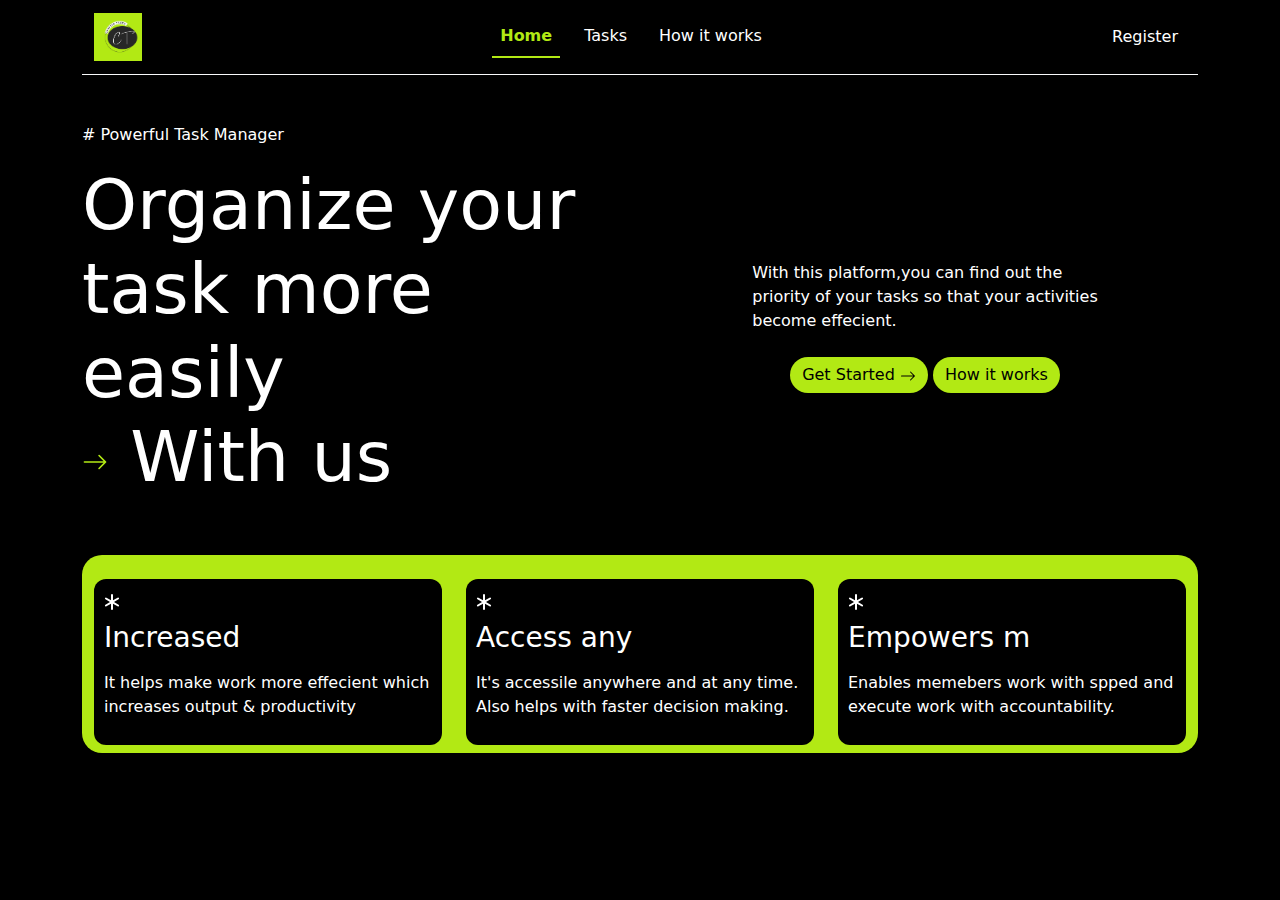
<file: index.html>
<!DOCTYPE html>
<html lang="en">
<head>
    <meta charset="UTF-8">
    <meta name="viewport" content="width=device-width, initial-scale=1.0">
    <title>CraftedTasks</title>
    <link href="styles.css" rel="stylesheet">
    <link rel="icon" type="image/x-icon" href="assets/Crafted (1).png">
    <link href="https://cdn.jsdelivr.net/npm/bootstrap@5.3.3/dist/css/bootstrap.min.css" rel="stylesheet" integrity="sha384-QWTKZyjpPEjISv5WaRU9OFeRpok6YctnYmDr5pNlyT2bRjXh0JMhjY6hW+ALEwIH" crossorigin="anonymous">
</head>
<body>
    <div class="home" id="home">
        <div class="container mb-5">
            <nav class="navbar navbar-expand-lg border-bottom border-light">
                <div class="container-fluid">
                  <a class="navbar-brand text-white" href="index.html"><img class="logo-img" src="assets/Crafted (1).png"></a>
                  <button class="navbar-toggler" type="button" data-bs-toggle="collapse" data-bs-target="#navbarNavDropdown" aria-controls="navbarNavDropdown" aria-expanded="false" aria-label="Toggle navigation">
                    <span class="navbar-toggler-icon"></span>
                  </button>
                  <div class="collapse navbar-collapse" id="navbarNavDropdown">
                    <ul class="navbar-nav m-auto nav-underline">
                      <li class="nav-item">
                        <a class="nav-link active text-white" aria-current="page" href="#">Home</a>
                      </li>
                      <li class="nav-item">
                        <a class="nav-link text-white" href="tasks.html">Tasks</a>
                      </li>
                      <li class="nav-item">
                        <a class="nav-link text-white" href="how-it-works.html">How it works</a>
                      </li>
                     
                    </ul>

                    <div>
                        <ul class="navbar-nav ml-auto">
                            <li class="nav-item">
                                <a class="nav-link text-white" href="signup.html" >Register</a>
                            </li>
                        </ul>
                     
                    </div>
                  </div>
              
            </nav>

            <div class="row mt-5">
                <div class="col-lg-6">
                    <p> # Powerful Task Manager</p>
                    <h1 class="fs-10">Organize your <br> task more easily<br> 
                        <svg xmlns="http://www.w3.org/2000/svg" width="26" height="26" fill="#b2e914" class="bi bi-arrow-right" viewBox="0 0 16 16">
                            <path fill-rule="evenodd" d="M1 8a.5.5 0 0 1 .5-.5h11.793l-3.147-3.146a.5.5 0 0 1 .708-.708l4 4a.5.5 0 0 1 0 .708l-4 4a.5.5 0 0 1-.708-.708L13.293 8.5H1.5A.5.5 0 0 1 1 8"/>
                          </svg>
                        With us</h1>
                </div>
                <div class="col-lg-6 d-flex flex-column justify-content-center align-items-center ">
                        <div class="mt-4">With this platform,you  can find out the<br> priority of your tasks so that your activities<br> become effecient.</div>
                        <div class="justify-content-between mt-4">
                            <a class="btn btn-primary" href="tasks.html"> Get Started
                                <svg xmlns="http://www.w3.org/2000/svg" width="16" height="16" fill="currentColor" class="bi bi-arrow-right" viewBox="0 0 16 16">
                                    <path fill-rule="evenodd" d="M1 8a.5.5 0 0 1 .5-.5h11.793l-3.147-3.146a.5.5 0 0 1 .708-.708l4 4a.5.5 0 0 1 0 .708l-4 4a.5.5 0 0 1-.708-.708L13.293 8.5H1.5A.5.5 0 0 1 1 8"/>
                                  </svg>
                            </a>
                            <a  class="btn btn-primary" href="how-it-works.html">How it works</a>
                        </div>  
                </div>
            </div>

            <div class="more mt-5">
                <div class="row m-auto">
                    <div class="col-lg-4 ">
                        <div class="info-card mt-4 mb-2">
                            <svg xmlns="http://www.w3.org/2000/svg" width="16" height="16" fill="currentColor" class="bi bi-asterisk" viewBox="0 0 16 16">
                                <path d="M8 0a1 1 0 0 1 1 1v5.268l4.562-2.634a1 1 0 1 1 1 1.732L10 8l4.562 2.634a1 1 0 1 1-1 1.732L9 9.732V15a1 1 0 1 1-2 0V9.732l-4.562 2.634a1 1 0 1 1-1-1.732L6 8 1.438 5.366a1 1 0 0 1 1-1.732L7 6.268V1a1 1 0 0 1 1-1"/>
                            </svg>
                            <h3 class="mt-2" id="type-txt1"></h3>
                            <p class="mt-3">It helps make work more effecient which increases output & productivity </p>
                        </div>
                    </div> 
                    <div class="col-lg-4 ">
                        <div class="info-card mt-4 mb-2">
                            <svg xmlns="http://www.w3.org/2000/svg" width="16" height="16" fill="currentColor" class="bi bi-asterisk" viewBox="0 0 16 16">
                                <path d="M8 0a1 1 0 0 1 1 1v5.268l4.562-2.634a1 1 0 1 1 1 1.732L10 8l4.562 2.634a1 1 0 1 1-1 1.732L9 9.732V15a1 1 0 1 1-2 0V9.732l-4.562 2.634a1 1 0 1 1-1-1.732L6 8 1.438 5.366a1 1 0 0 1 1-1.732L7 6.268V1a1 1 0 0 1 1-1"/>
                            </svg>
                            <h3 class="mt-2" id="type-txt2"></h3>
                            <p class="mt-3">It's accessile anywhere and at any time. Also helps with faster decision making.</p>
                        </div>
                    </div> 
                    <div class="col-lg-4 ">
                        <div class="info-card mt-4 mb-2">
                            <svg xmlns="http://www.w3.org/2000/svg" width="16" height="16" fill="currentColor" class="bi bi-asterisk" viewBox="0 0 16 16">
                                <path d="M8 0a1 1 0 0 1 1 1v5.268l4.562-2.634a1 1 0 1 1 1 1.732L10 8l4.562 2.634a1 1 0 1 1-1 1.732L9 9.732V15a1 1 0 1 1-2 0V9.732l-4.562 2.634a1 1 0 1 1-1-1.732L6 8 1.438 5.366a1 1 0 0 1 1-1.732L7 6.268V1a1 1 0 0 1 1-1"/>
                            </svg>
                            <h3 class="mt-2" id="type-txt3"></h3>
                            <p class="mt-3">Enables memebers work with spped and execute work with accountability. </p>
                        </div>
                    </div> 
                </div>
            </div>
        </div>
    </div>

  
    <script src="https://cdn.jsdelivr.net/npm/bootstrap@5.3.3/dist/js/bootstrap.bundle.min.js" integrity="sha384-YvpcrYf0tY3lHB60NNkmXc5s9fDVZLESaAA55NDzOxhy9GkcIdslK1eN7N6jIeHz" crossorigin="anonymous"></script>
    <script src="tasks-script.js"></script>
</body>
</html>
</file>
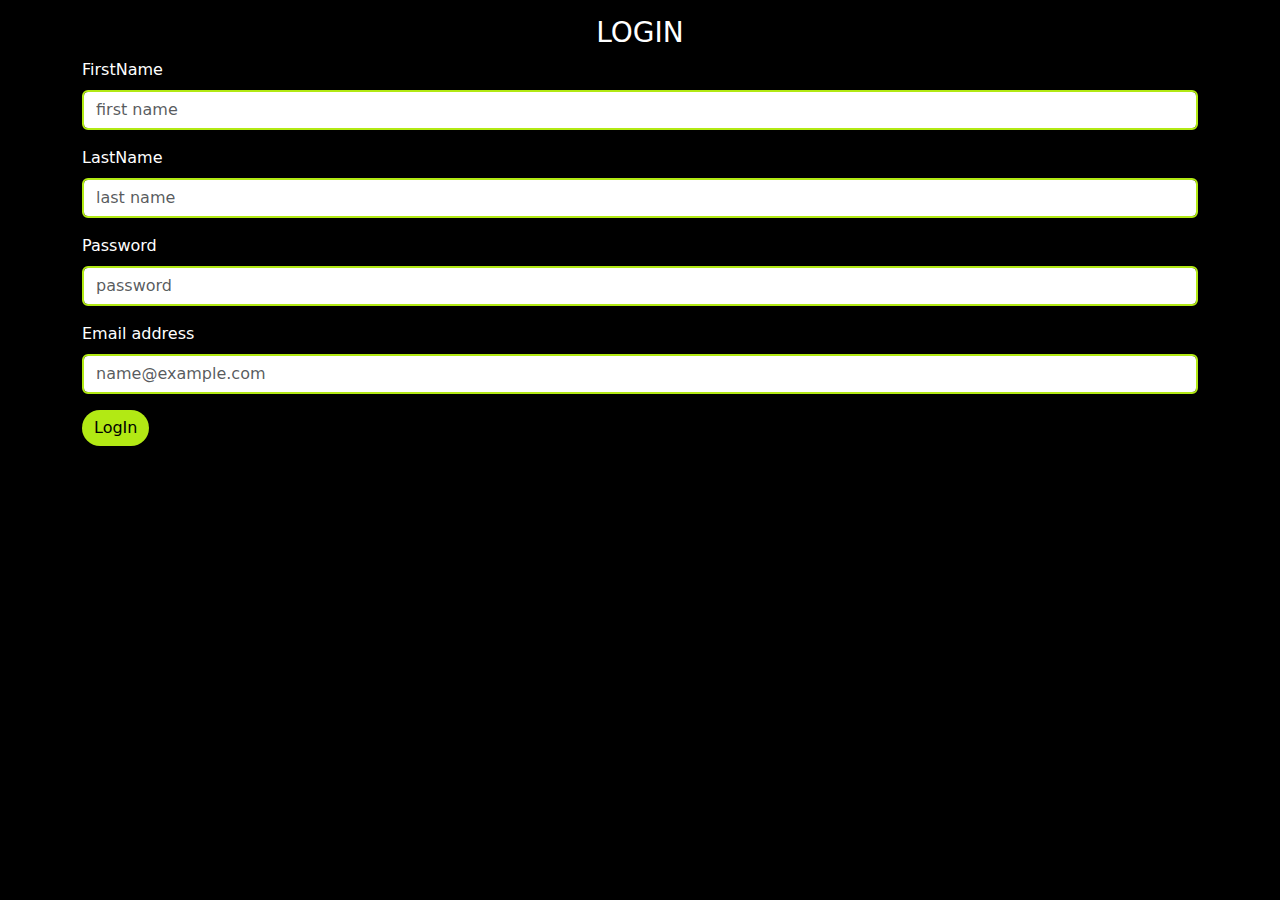
<file: login.html>
<!DOCTYPE html>
<html lang="en">
<head>
    <meta charset="UTF-8">
    <meta name="viewport" content="width=device-width, initial-scale=1.0">
    <title>Document</title>
    <link href="styles.css" rel="stylesheet">
    <link href="https://cdn.jsdelivr.net/npm/bootstrap@5.3.3/dist/css/bootstrap.min.css" rel="stylesheet" integrity="sha384-QWTKZyjpPEjISv5WaRU9OFeRpok6YctnYmDr5pNlyT2bRjXh0JMhjY6hW+ALEwIH" crossorigin="anonymous">
</head>
<body>
    <div id="login">
        <div class="container">
            <h3 class="text-center mt-3">LOGIN</h3>
            <div class="mb-3">
              <label for="exampleFormControlInput1" class="form-label">FirstName</label>
              <input type="text" class="form-control" id="exampleFormControlInput1" placeholder="first name">
            </div>
            <div class="mb-3">
              <label for="exampleFormControlInput1" class="form-label">LastName</label>
              <input type="text" class="form-control" id="exampleFormControlInput1" placeholder="last name">
            </div>
            <div class="mb-3">
              <label for="exampleFormControlInput1" class="form-label">Password</label>
              <input type="password" class="form-control" id="exampleFormControlInput1" placeholder="password">
            </div>
            <div class="mb-3">
              <label for="exampleFormControlInput1" class="form-label">Email address</label>
              <input type="email" class="form-control" id="exampleFormControlInput1" placeholder="name@example.com">
            </div>
            <a class="btn btn-primary" href="index.html">LogIn </a>
        </div>
          
    </div>
    <script src="script.js"></script>
    <script src="https://cdn.jsdelivr.net/npm/bootstrap@5.3.3/dist/js/bootstrap.bundle.min.js" integrity="sha384-YvpcrYf0tY3lHB60NNkmXc5s9fDVZLESaAA55NDzOxhy9GkcIdslK1eN7N6jIeHz" crossorigin="anonymous"></script>
</body>
</html>
</file>
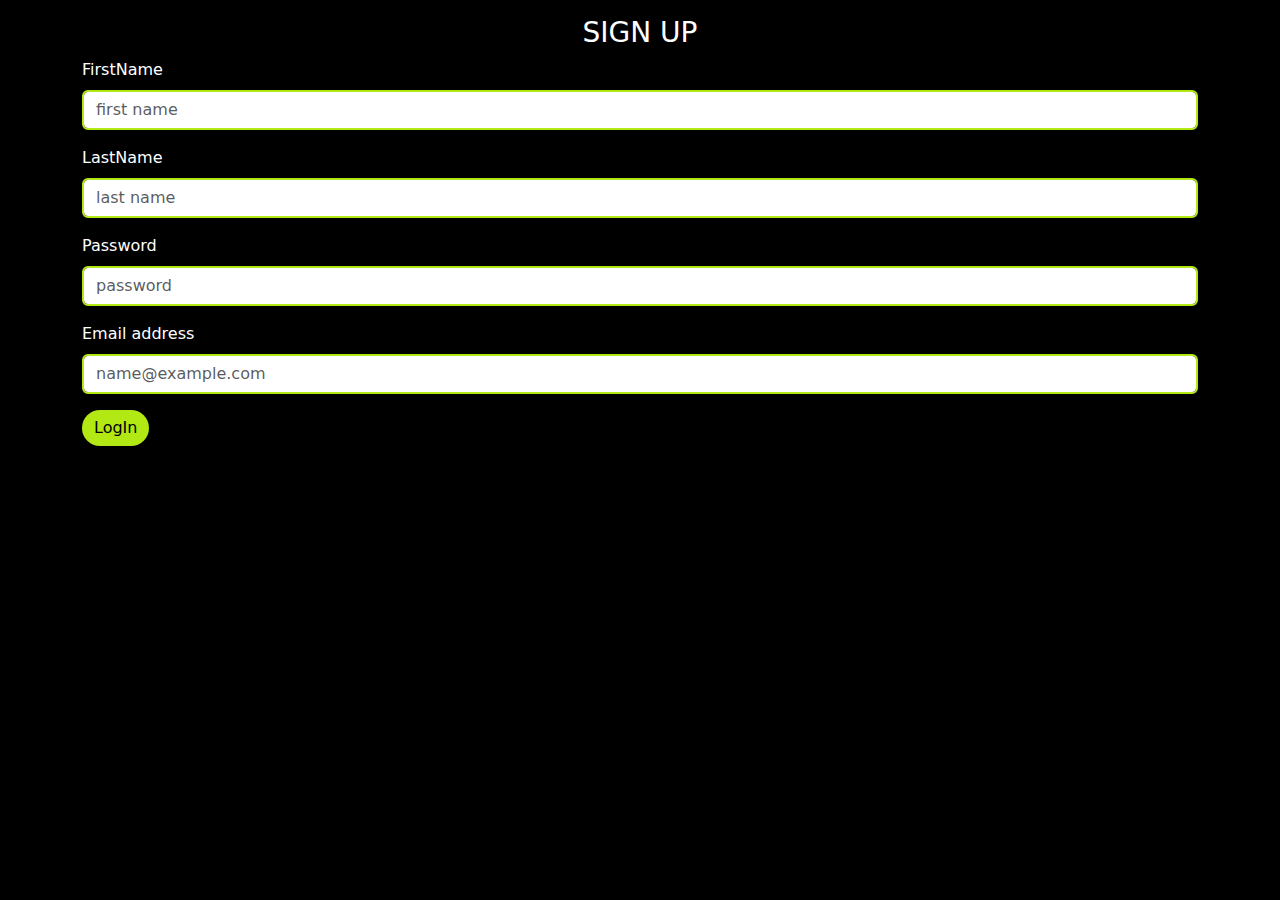
<file: signup.html>
<!DOCTYPE html>
<html lang="en">
<head>
    <meta charset="UTF-8">
    <meta name="viewport" content="width=device-width, initial-scale=1.0">
    <title>CraftedTasks</title>
    <link rel="icon" type="image/x-icon" href="assets/Crafted (1).png">
    <link href="styles.css" rel="stylesheet">
    <link href="https://cdn.jsdelivr.net/npm/bootstrap@5.3.3/dist/css/bootstrap.min.css" rel="stylesheet" integrity="sha384-QWTKZyjpPEjISv5WaRU9OFeRpok6YctnYmDr5pNlyT2bRjXh0JMhjY6hW+ALEwIH" crossorigin="anonymous">
</head>
<body>
    <div id="login">
        <div class="container">
            <h3 class="text-center mt-3">SIGN UP</h3>
            <div class="mb-3">
              <label for="exampleFormControlInput1" class="form-label">FirstName</label>
              <input type="text" class="form-control" id="exampleFormControlInput1" placeholder="first name">
            </div>
            <div class="mb-3">
              <label for="exampleFormControlInput1" class="form-label">LastName</label>
              <input type="text" class="form-control" id="exampleFormControlInput1" placeholder="last name">
            </div>
            <div class="mb-3">
              <label for="exampleFormControlInput1" class="form-label">Password</label>
              <input type="password" class="form-control" id="exampleFormControlInput1" placeholder="password">
            </div>
            <div class="mb-3">
              <label for="exampleFormControlInput1" class="form-label">Email address</label>
              <input type="email" class="form-control" id="exampleFormControlInput1" placeholder="name@example.com">
            </div>
            <a class="btn btn-primary" href="index.html">LogIn </a>
        </div>
          
    </div>
    <script src="script.js"></script>
    <script src="https://cdn.jsdelivr.net/npm/bootstrap@5.3.3/dist/js/bootstrap.bundle.min.js" integrity="sha384-YvpcrYf0tY3lHB60NNkmXc5s9fDVZLESaAA55NDzOxhy9GkcIdslK1eN7N6jIeHz" crossorigin="anonymous"></script>
</body>
</html>
</file>
<file: styles.css>
/* b2e914 */
body{
    background-color: black !important;
    color: #fff !important;
    font-family: 'Segoe UI', Tahoma, Geneva, Verdana, sans-serif;
}
.home>nav>{
    border-bottom: 1px solid #fff !important;
}
.main{
    display: flex;
    flex-direction: column;
    justify-content: center;
    align-items: center;
}
input,textarea{
    width:100%;
    padding: 10px 3px;
    margin-top: 10px;
    border:2px solid #b2e914 !important;
}
button{
    padding: 10px;
    cursor: pointer;
    border-radius: 8px;
    border: none;
}
input,textarea:focus{
    outline: none;
}
.card{
    background-color: white;
    width:300px;
    height: 200px;
    border-radius: 10px;
    padding: 8px;
    margin: 10px 20px;
    border:2px solid #b2e914 !important;
}
#tasks{
    color:black !important;
    display: flex;
    flex-wrap: wrap;
    width: 100%;
    justify-content: center;
    align-items: center;

}
.delete-btn{
    background-color: black !important;
    color:#fff;
}

.btn-primary{
    border-radius: 20px !important;
    background-color:#b2e914 !important;
    color: #000 !important;
    border: none !important;
    text-decoration: none;
}
.fs-10{
    font-size: 70px;
}

.more{
    width: 100%;
    background-color: #b2e914;
    border-radius: 20px;
}

.info-card{
    background-color: #000;
    color: #fff;
    border-radius: 12px;
    padding: 10px;
}
.nav-underline .nav-link.active{
    color: #b2e914 !important;
}
.navbar-toggler-icon {
    display: inline-block;
    width: 1.5em;
    height: 1.5em;
    /* vertical-align: end !important; */
    background-image: url(assets/menu-bar.svg)!important;
    background-repeat: no-repeat;
    background-position: center;
    background-size: 100%;
    /* background-color: #b2e914 !important; */
}
.about-main{
    background-color: #b2e914;
    /* height: 300px !important; */
    width: 100% !important;
    border-radius: 20px;
    padding: 10px;
    color: #000 !important;
}
.logo-img{
    width: 48px;
    height: 48px;
    object-fit: contain;
}
.abt-logo{
    display: flex;
    flex-direction: column;
    justify-content: center;
    align-items: center;
    height: 100%;
}
</file>
